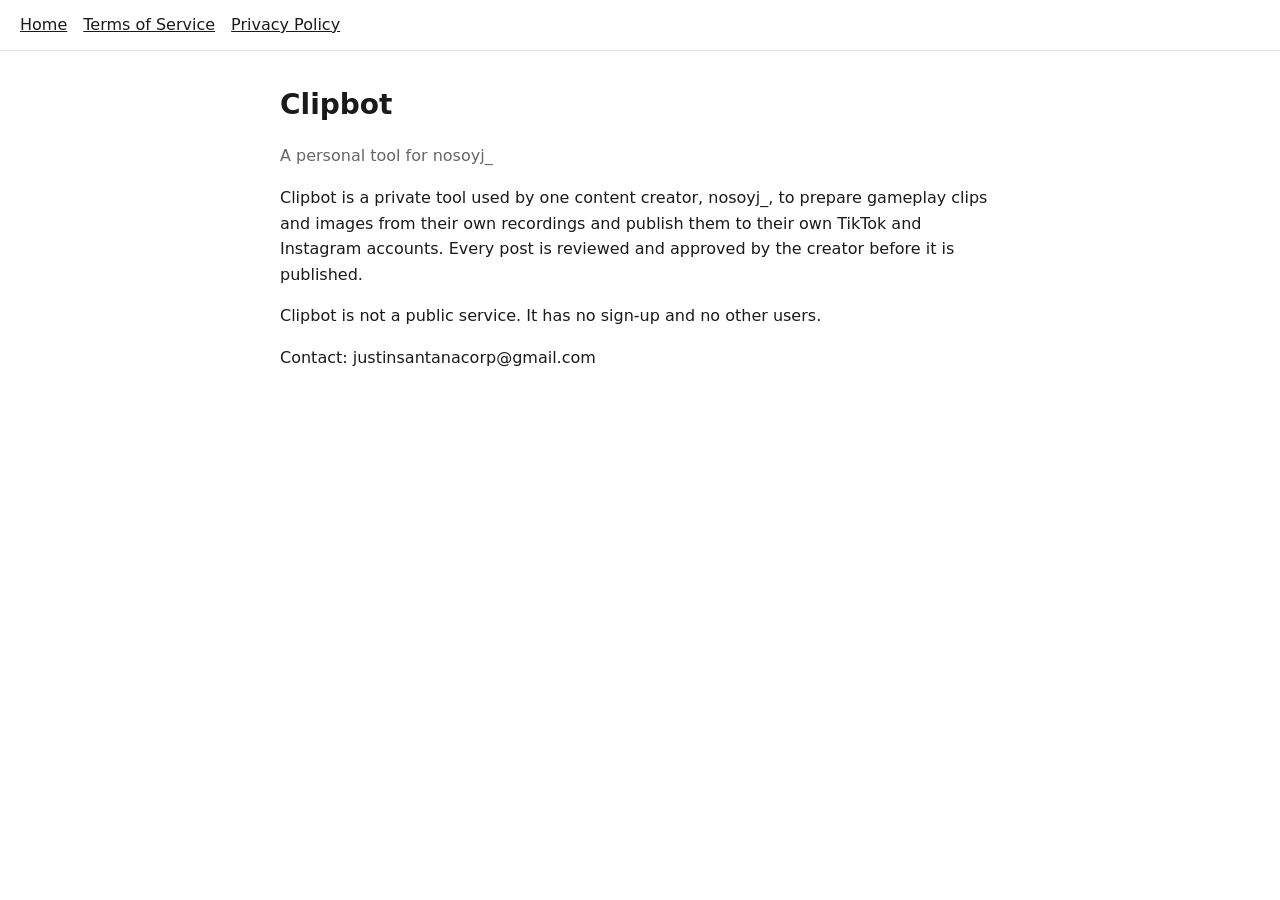
<file: index.html>
<!doctype html>
<html lang="en">
<head>
<meta charset="utf-8">
<meta name="viewport" content="width=device-width, initial-scale=1">
<title>Clipbot</title>
<link rel="stylesheet" href="style.css">
</head>
<body>
<nav><a href="index.html">Home</a><a href="terms.html">Terms of Service</a><a href="privacy.html">Privacy Policy</a></nav>
<main>
<h1>Clipbot</h1>
<p class="sub">A personal tool for nosoyj_</p>
<p>Clipbot is a private tool used by one content creator, nosoyj_, to prepare gameplay clips and images from their own recordings and publish them to their own TikTok and Instagram accounts. Every post is reviewed and approved by the creator before it is published.</p>
<p>Clipbot is not a public service. It has no sign-up and no other users.</p>
<p>Contact: justinsantanacorp@gmail.com</p>
</main>
</body>
</html>
</file>
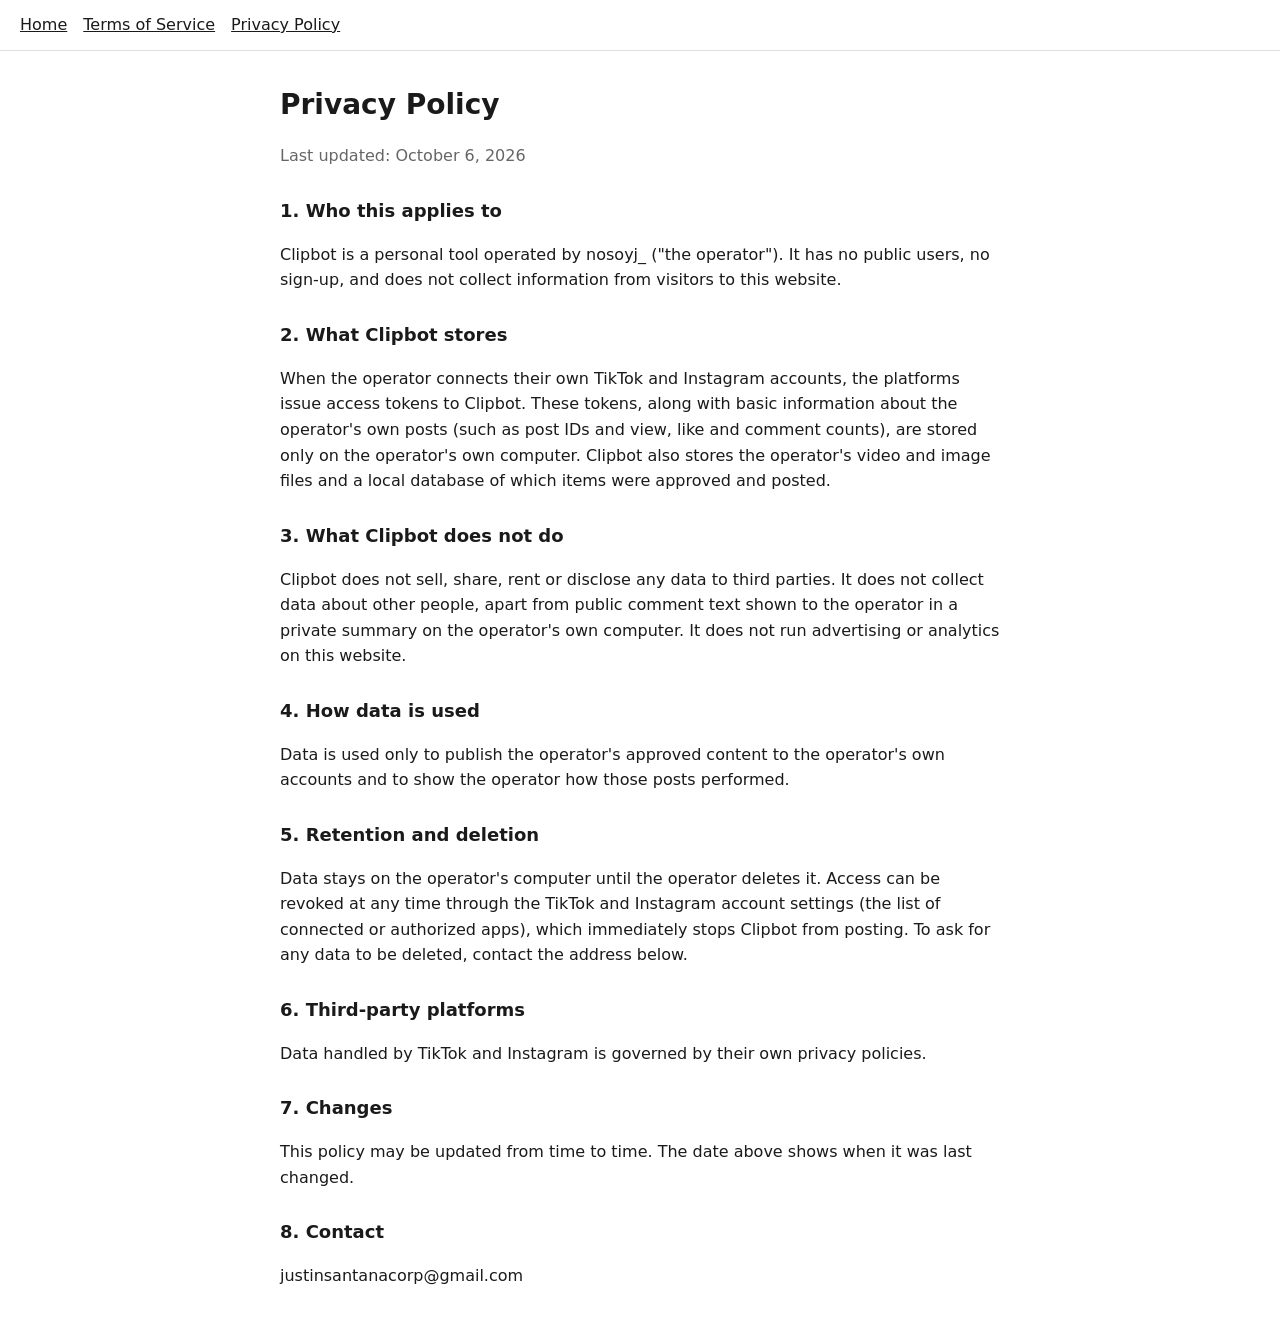
<file: privacy.html>
<!doctype html>
<html lang="en">
<head>
<meta charset="utf-8">
<meta name="viewport" content="width=device-width, initial-scale=1">
<title>Clipbot - Privacy Policy</title>
<link rel="stylesheet" href="style.css">
</head>
<body>
<nav><a href="index.html">Home</a><a href="terms.html">Terms of Service</a><a href="privacy.html">Privacy Policy</a></nav>
<main>
<h1>Privacy Policy</h1>
<p class="sub">Last updated: October 6, 2026</p>

<h2>1. Who this applies to</h2>
<p>Clipbot is a personal tool operated by nosoyj_ ("the operator"). It has no public users, no sign-up, and does not collect information from visitors to this website.</p>

<h2>2. What Clipbot stores</h2>
<p>When the operator connects their own TikTok and Instagram accounts, the platforms issue access tokens to Clipbot. These tokens, along with basic information about the operator's own posts (such as post IDs and view, like and comment counts), are stored only on the operator's own computer. Clipbot also stores the operator's video and image files and a local database of which items were approved and posted.</p>

<h2>3. What Clipbot does not do</h2>
<p>Clipbot does not sell, share, rent or disclose any data to third parties. It does not collect data about other people, apart from public comment text shown to the operator in a private summary on the operator's own computer. It does not run advertising or analytics on this website.</p>

<h2>4. How data is used</h2>
<p>Data is used only to publish the operator's approved content to the operator's own accounts and to show the operator how those posts performed.</p>

<h2>5. Retention and deletion</h2>
<p>Data stays on the operator's computer until the operator deletes it. Access can be revoked at any time through the TikTok and Instagram account settings (the list of connected or authorized apps), which immediately stops Clipbot from posting. To ask for any data to be deleted, contact the address below.</p>

<h2>6. Third-party platforms</h2>
<p>Data handled by TikTok and Instagram is governed by their own privacy policies.</p>

<h2>7. Changes</h2>
<p>This policy may be updated from time to time. The date above shows when it was last changed.</p>

<h2>8. Contact</h2>
<p>justinsantanacorp@gmail.com</p>
</main>
</body>
</html>
</file>
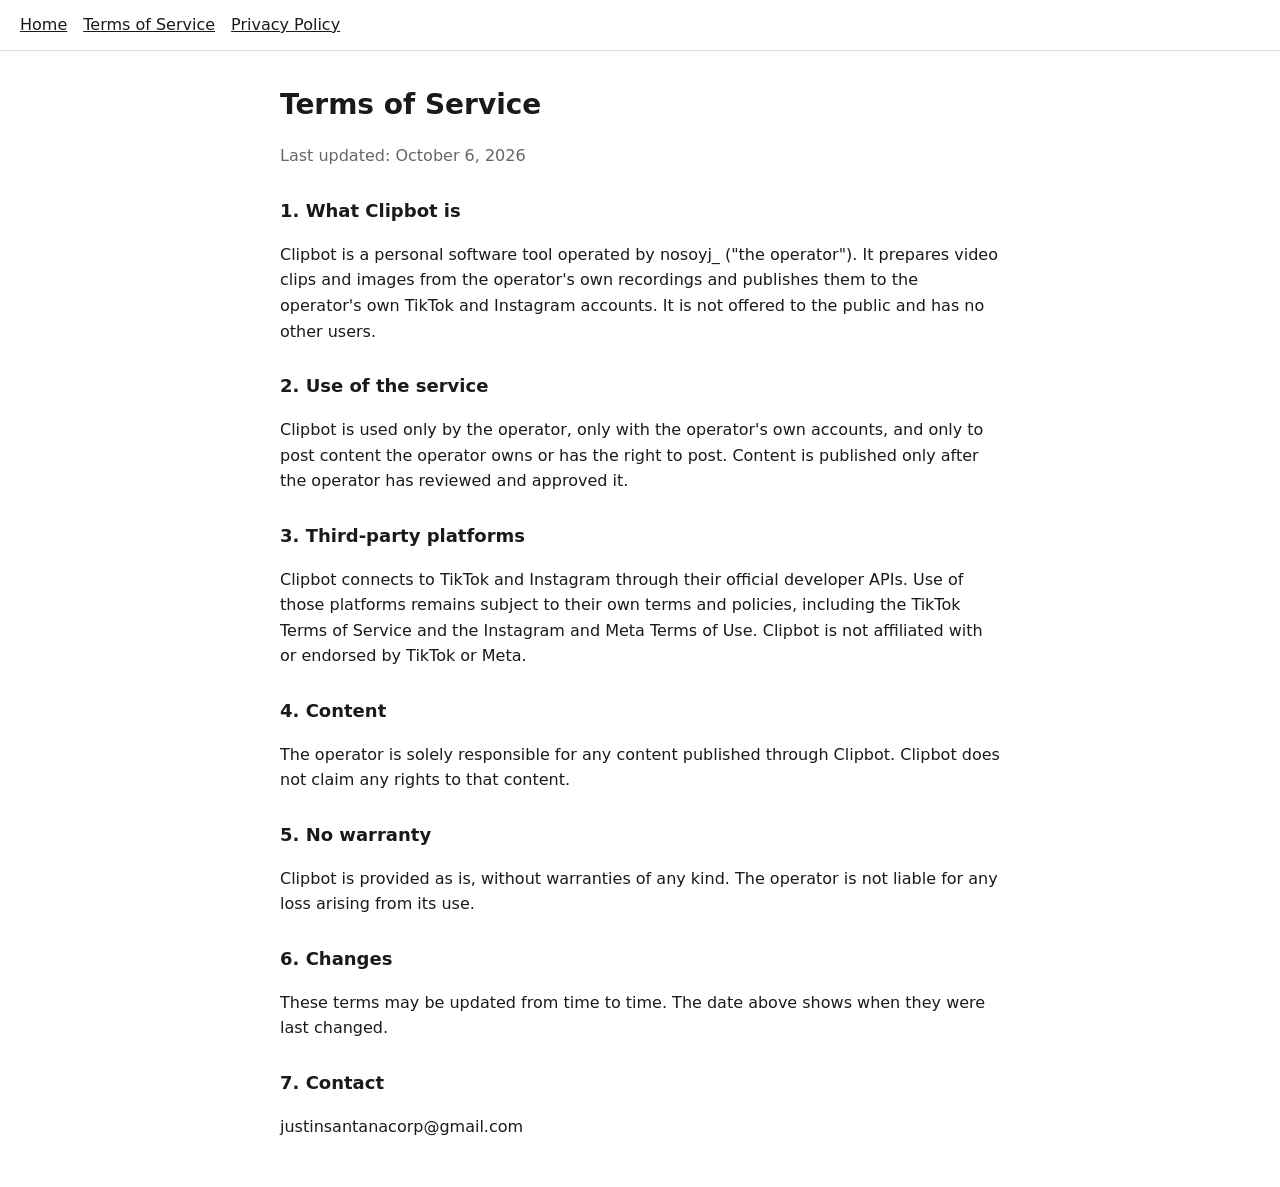
<file: terms.html>
<!doctype html>
<html lang="en">
<head>
<meta charset="utf-8">
<meta name="viewport" content="width=device-width, initial-scale=1">
<title>Clipbot - Terms of Service</title>
<link rel="stylesheet" href="style.css">
</head>
<body>
<nav><a href="index.html">Home</a><a href="terms.html">Terms of Service</a><a href="privacy.html">Privacy Policy</a></nav>
<main>
<h1>Terms of Service</h1>
<p class="sub">Last updated: October 6, 2026</p>

<h2>1. What Clipbot is</h2>
<p>Clipbot is a personal software tool operated by nosoyj_ ("the operator"). It prepares video clips and images from the operator's own recordings and publishes them to the operator's own TikTok and Instagram accounts. It is not offered to the public and has no other users.</p>

<h2>2. Use of the service</h2>
<p>Clipbot is used only by the operator, only with the operator's own accounts, and only to post content the operator owns or has the right to post. Content is published only after the operator has reviewed and approved it.</p>

<h2>3. Third-party platforms</h2>
<p>Clipbot connects to TikTok and Instagram through their official developer APIs. Use of those platforms remains subject to their own terms and policies, including the TikTok Terms of Service and the Instagram and Meta Terms of Use. Clipbot is not affiliated with or endorsed by TikTok or Meta.</p>

<h2>4. Content</h2>
<p>The operator is solely responsible for any content published through Clipbot. Clipbot does not claim any rights to that content.</p>

<h2>5. No warranty</h2>
<p>Clipbot is provided as is, without warranties of any kind. The operator is not liable for any loss arising from its use.</p>

<h2>6. Changes</h2>
<p>These terms may be updated from time to time. The date above shows when they were last changed.</p>

<h2>7. Contact</h2>
<p>justinsantanacorp@gmail.com</p>
</main>
</body>
</html>
</file>
<file: style.css>
:root{--bg:#fff;--fg:#1a1a1a;--mute:#666;--line:#ddd}
@media(prefers-color-scheme:dark){:root{--bg:#121214;--fg:#eee;--mute:#9a9aa5;--line:#33333a}}
body{margin:0;background:var(--bg);color:var(--fg);font:16px/1.6 system-ui,sans-serif}
main{max-width:720px;margin:0 auto;padding:32px 20px}
h1{font-size:28px;margin:0 0 4px}h2{font-size:18px;margin-top:28px}
.sub{color:var(--mute)}a{color:inherit}
nav{border-bottom:1px solid var(--line);padding:12px 20px}nav a{margin-right:16px}
</file>
